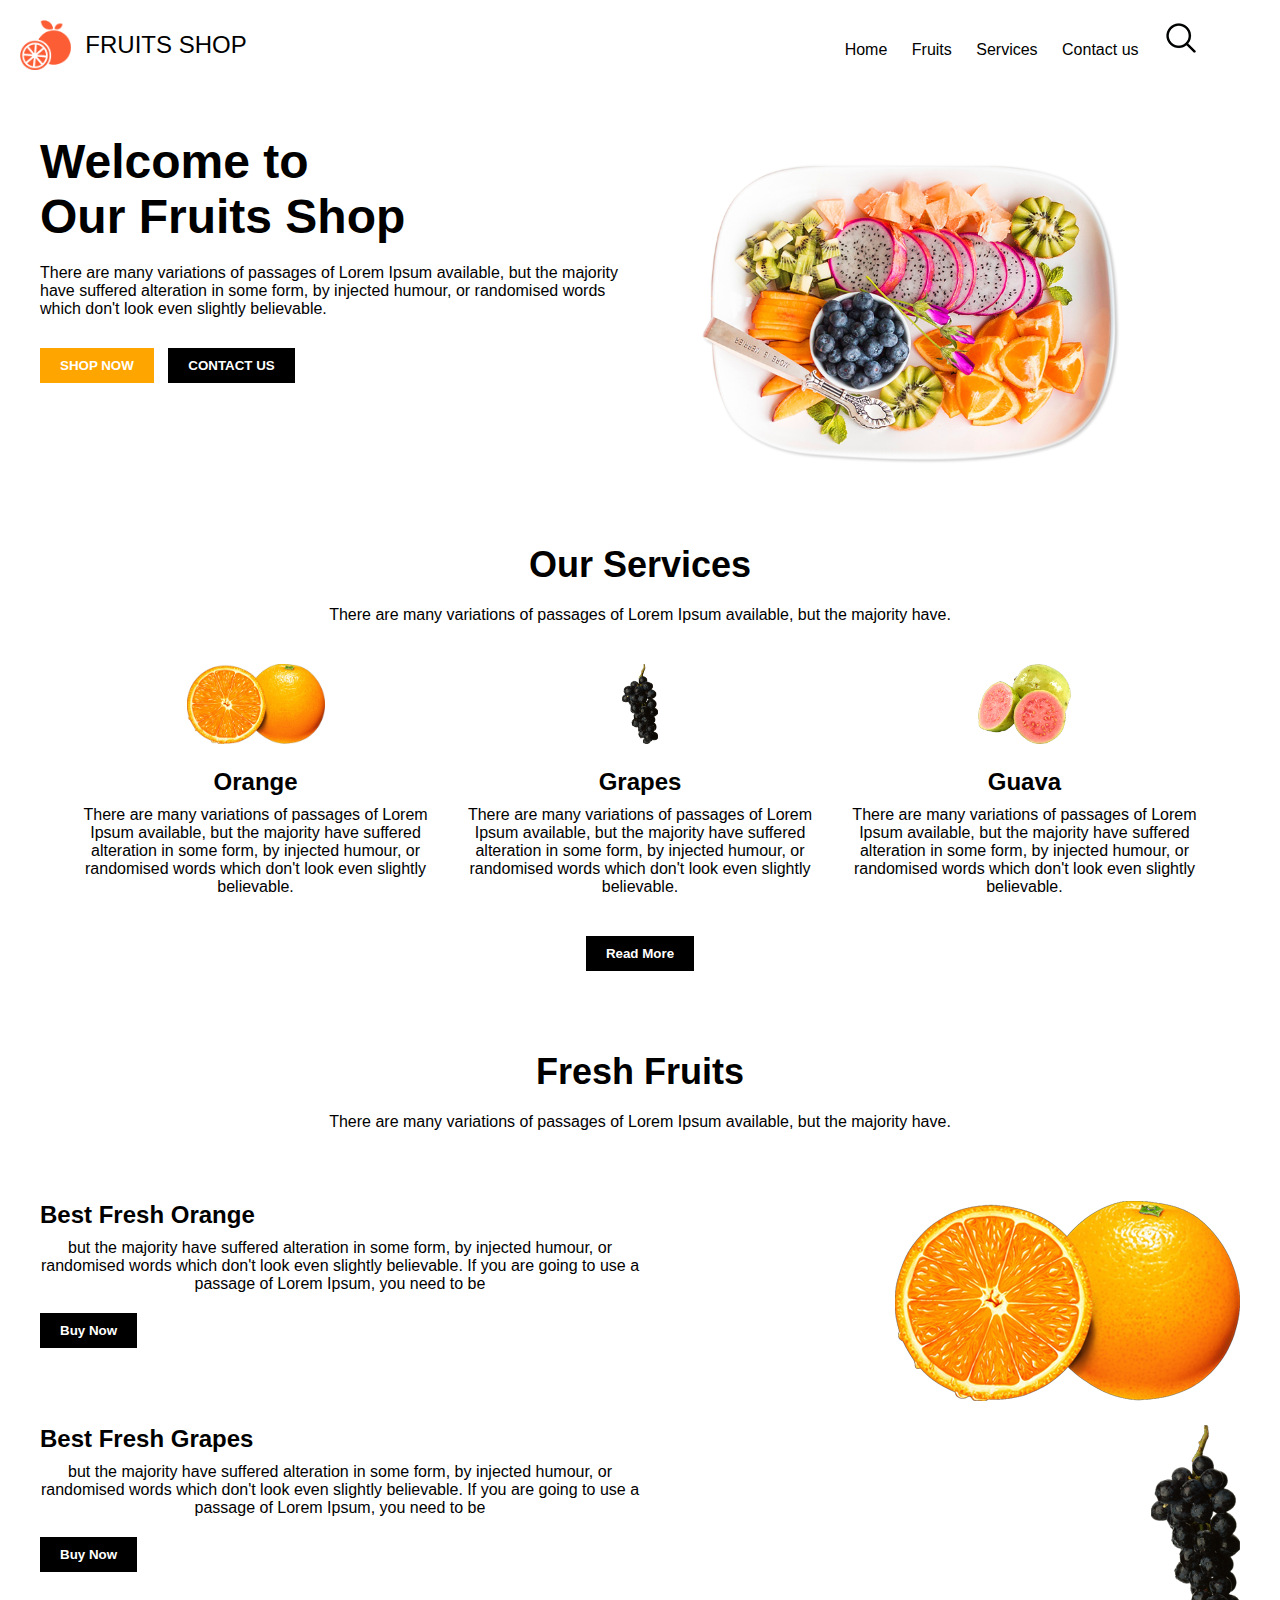
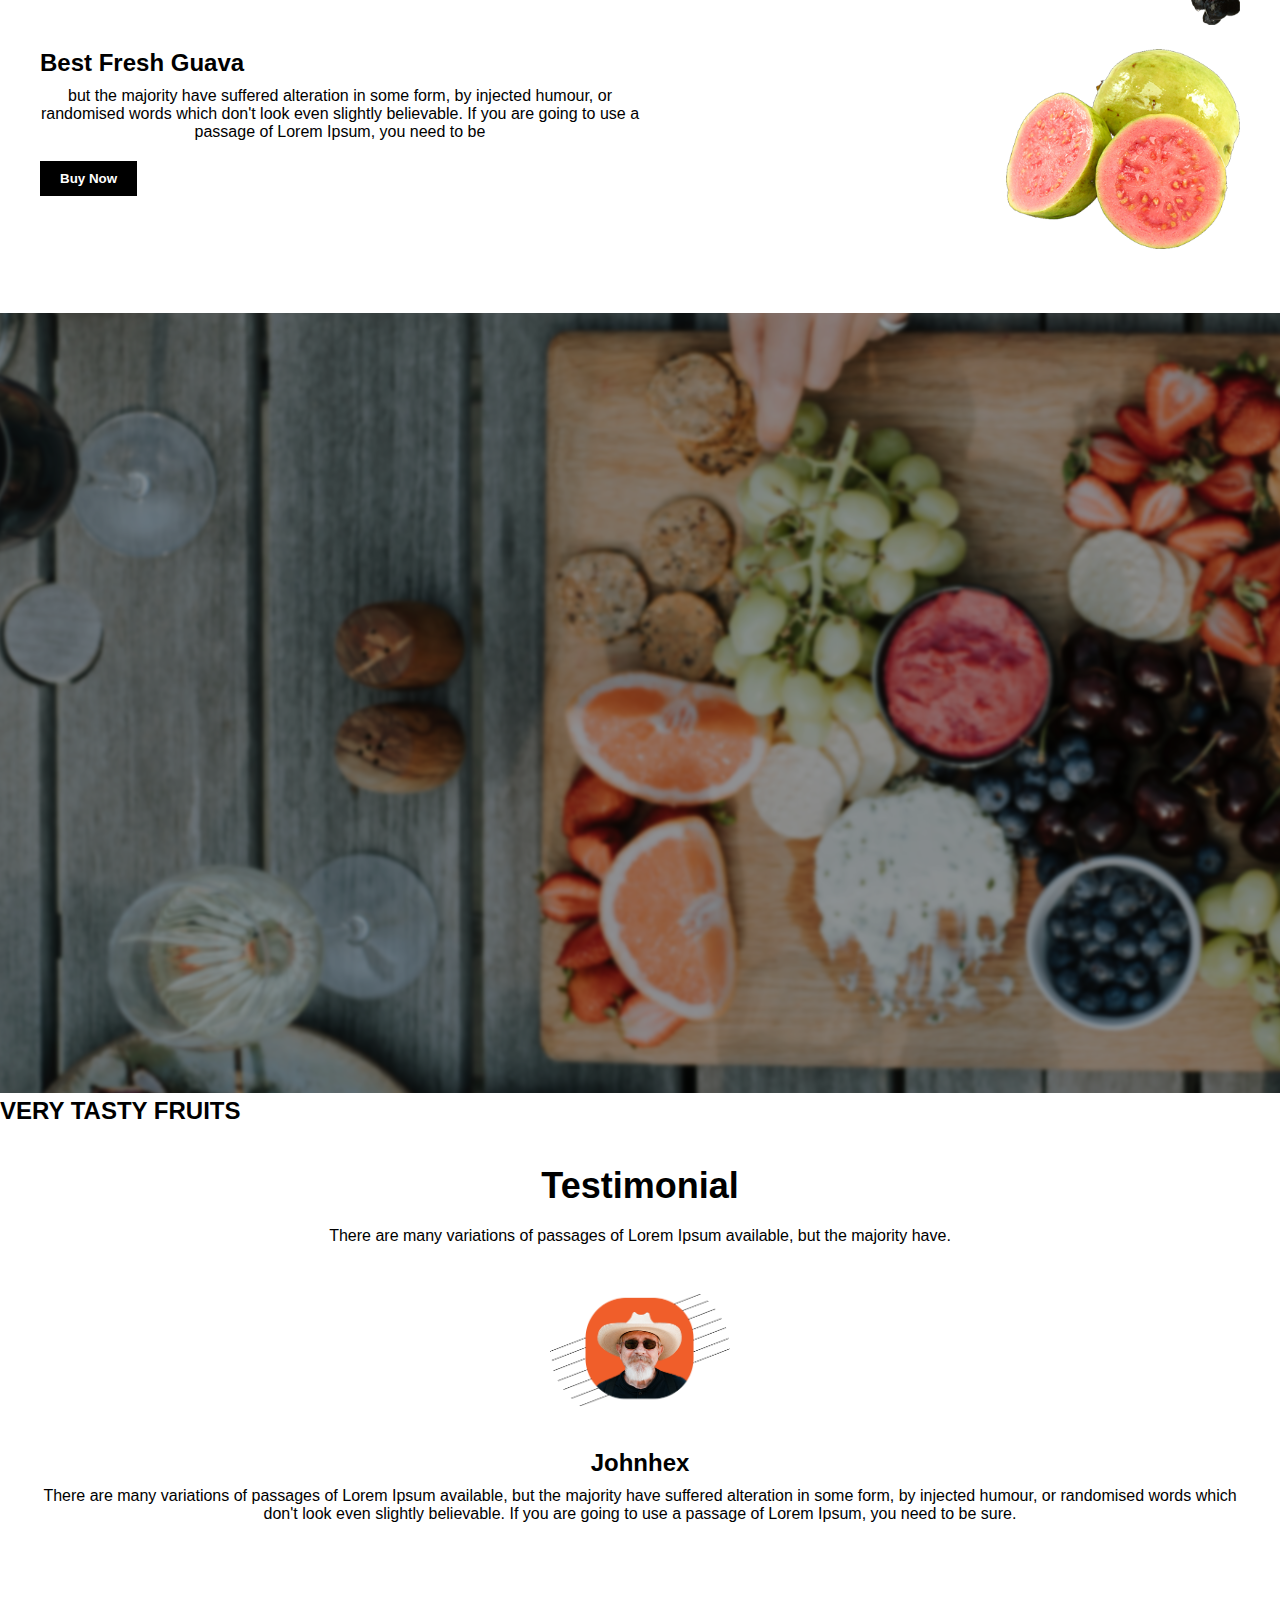
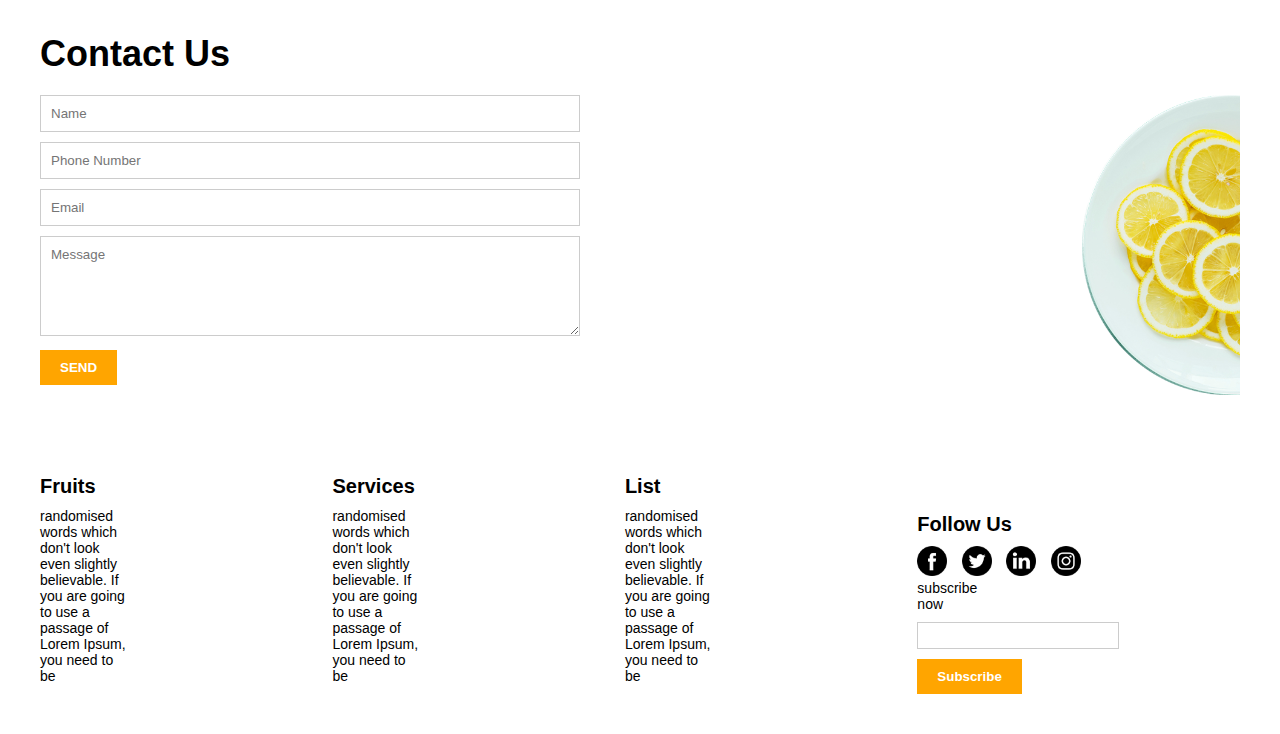
<file: index.html>
<!DOCTYPE html>
<html>
<head>
    <title>Fruits Shop</title>
    <link rel="stylesheet" href="index.css">
</head>
<body>
    <div class="header">
        <div class="logo">
            <img src="./assets/logo.png" alt="Fruits Shop Logo"> 
            <span>FRUITS SHOP</span>
        </div>
        <div class="nav">
            <a href="#">Home</a>
            <a href="#">Fruits</a>
            <a href="#">Services</a>
            <a href="#">Contact us</a>
            <a href="#"><img src="assets/search.png"> </a>
        </div>
    </div>
    <div class="dish">
        <h1>Welcome to <br> Our Fruits Shop</h1>
        <div class="dish-image">
            <img src="./assets/dish.png" alt="Fruits Hero Image">
        </div>
        <p>There are many variations of passages of Lorem Ipsum available, 
         but the majority have suffered alteration in some form, by injected humour,
            or randomised words which don't look even slightly believable.</p>
        <button class="shop-now">SHOP NOW</button>
        <button class="contact-us">CONTACT US</button>
        
        
    </div>
    <div class="services">
        <h2>Our Services</h2>
        <p>There are many variations of passages of Lorem Ipsum available, but the majority have.</p>
        <div class="service-box">
            <img src="./assets/orange.png" alt="Orange">
            <h3>Orange</h3>
            <p>There are many variations of passages of Lorem Ipsum available, but the majority have suffered alteration in some form, by injected humour, or randomised words which don't look even slightly believable.</p>
        </div>
        <div class="service-box">
            <img src="./assets/grapes.png" alt="Grapes">
            <h3>Grapes</h3>
            <p>There are many variations of passages of Lorem Ipsum available, but the majority have suffered alteration in some form, by injected humour, or randomised words which don't look even slightly believable.</p>
        </div>
        <div class="service-box">
            <img src="./assets/gauva.png" alt="Guava">
            <h3>Guava</h3>
            <p>There are many variations of passages of Lorem Ipsum available, but the majority have suffered alteration in some form, by injected humour, or randomised words which don't look even slightly believable.</p>
        </div>
        <button class="read-more">Read More</button>
    </div>
    <div class="fresh-fruits">
        <h2>Fresh Fruits</h2>
        <p>There are many variations of passages of Lorem Ipsum available, but the majority have.</p>
        <div class="fruit-item">
            <div class="fruit-text">
                <h3>Best Fresh Orange</h3>
                <p>but the majority have suffered alteration in some form, by injected humour, or randomised words which don't look even slightly believable. If you are going to use a passage of Lorem Ipsum, you need to be</p>
                <button class="buy-now">Buy Now</button>
            </div>
            <img src="./assets/orange.png" alt="Orange Fruit">
        </div>
        <div class="fruit-item">
            <div class="fruit-text">
                <h3>Best Fresh Grapes</h3>
                <p>but the majority have suffered alteration in some form, by injected humour, or randomised words which don't look even slightly believable. If you are going to use a passage of Lorem Ipsum, you need to be</p>
                <button class="buy-now">Buy Now</button>
            </div>
            <img src="./assets/grapes.png" alt="Grapes Fruit">
        </div>
        <div class="fruit-item">
            <div class="fruit-text">
                <h3>Best Fresh Guava</h3>
                <p>but the majority have suffered alteration in some form, by injected humour, or randomised words which don't look even slightly believable. If you are going to use a passage of Lorem Ipsum, you need to be</p>
                <button class="buy-now">Buy Now</button>
            </div>
            <img src="./assets/gauva.png" alt="Guava Fruit">
        </div>
    </div>
    <div class="tasty">
        <img src="./assets/tasty.png" alt="Tasty Fruits">
        <h2 class="tasty-text">VERY TASTY FRUITS</h2> </div>
    <div class="testimonial">
        <h2>Testimonial</h2>
        <p>There are many variations of passages of Lorem Ipsum available, but the majority have.</p>
        <img src="./assets/client.png" alt="Person">
        <h3>Johnhex</h3>
        <p>There are many variations of passages of Lorem Ipsum available, but the majority have suffered alteration in some form, by injected humour, or randomised words which don't look even slightly believable. If you are going to use a passage of Lorem Ipsum, you need to be sure.</p>
    </div>
    <div class="contact">
        <h2>Contact Us</h2>
        <form>
            <input type="text" placeholder="Name"><br>
            <input type="text" placeholder="Phone Number"><br>
            <input type="email" placeholder="Email"><br>
            <textarea placeholder="Message"></textarea><br>
            <button class="send">SEND</button>
        </form>
        <img src="./assets/orange-dish.png" alt="Lemon">
    </div>
    <div class="footer">
        <div class="footer-section">
            <h3>Fruits</h3>
            <p>randomised words which don't look even slightly believable. If you are going to use a passage of Lorem Ipsum, you need to be</p>
        </div>
        <div class="footer-section">
            <h3>Services</h3>
            <p>randomised words which don't look even slightly believable. If you are going to use a passage of Lorem Ipsum, you need to be</p>
        </div>
        <div class="footer-section">
            <h3>List</h3>
            <p>randomised words which don't look even slightly believable. If you are going to use a passage of Lorem Ipsum, you need to be</p>
        </div>
        <div class="footer-section">
            <h3>Follow Us</h3>
            <div class="social-icons">
                <img src="./assets/fb.png" alt="Facebook">
                <img src="./assets/twitter.png" alt="Twitter">
                <img src="./assets/linkedin.png" alt="LinkedIn">
                <img src="./assets/instagram.png" alt="Instagram">
                <p>subscribe now</p>
            </div>
            <input type="text" >
            <button class="subscribe">Subscribe</button>
        </div>
    </div>
</body>
</html>
</file>
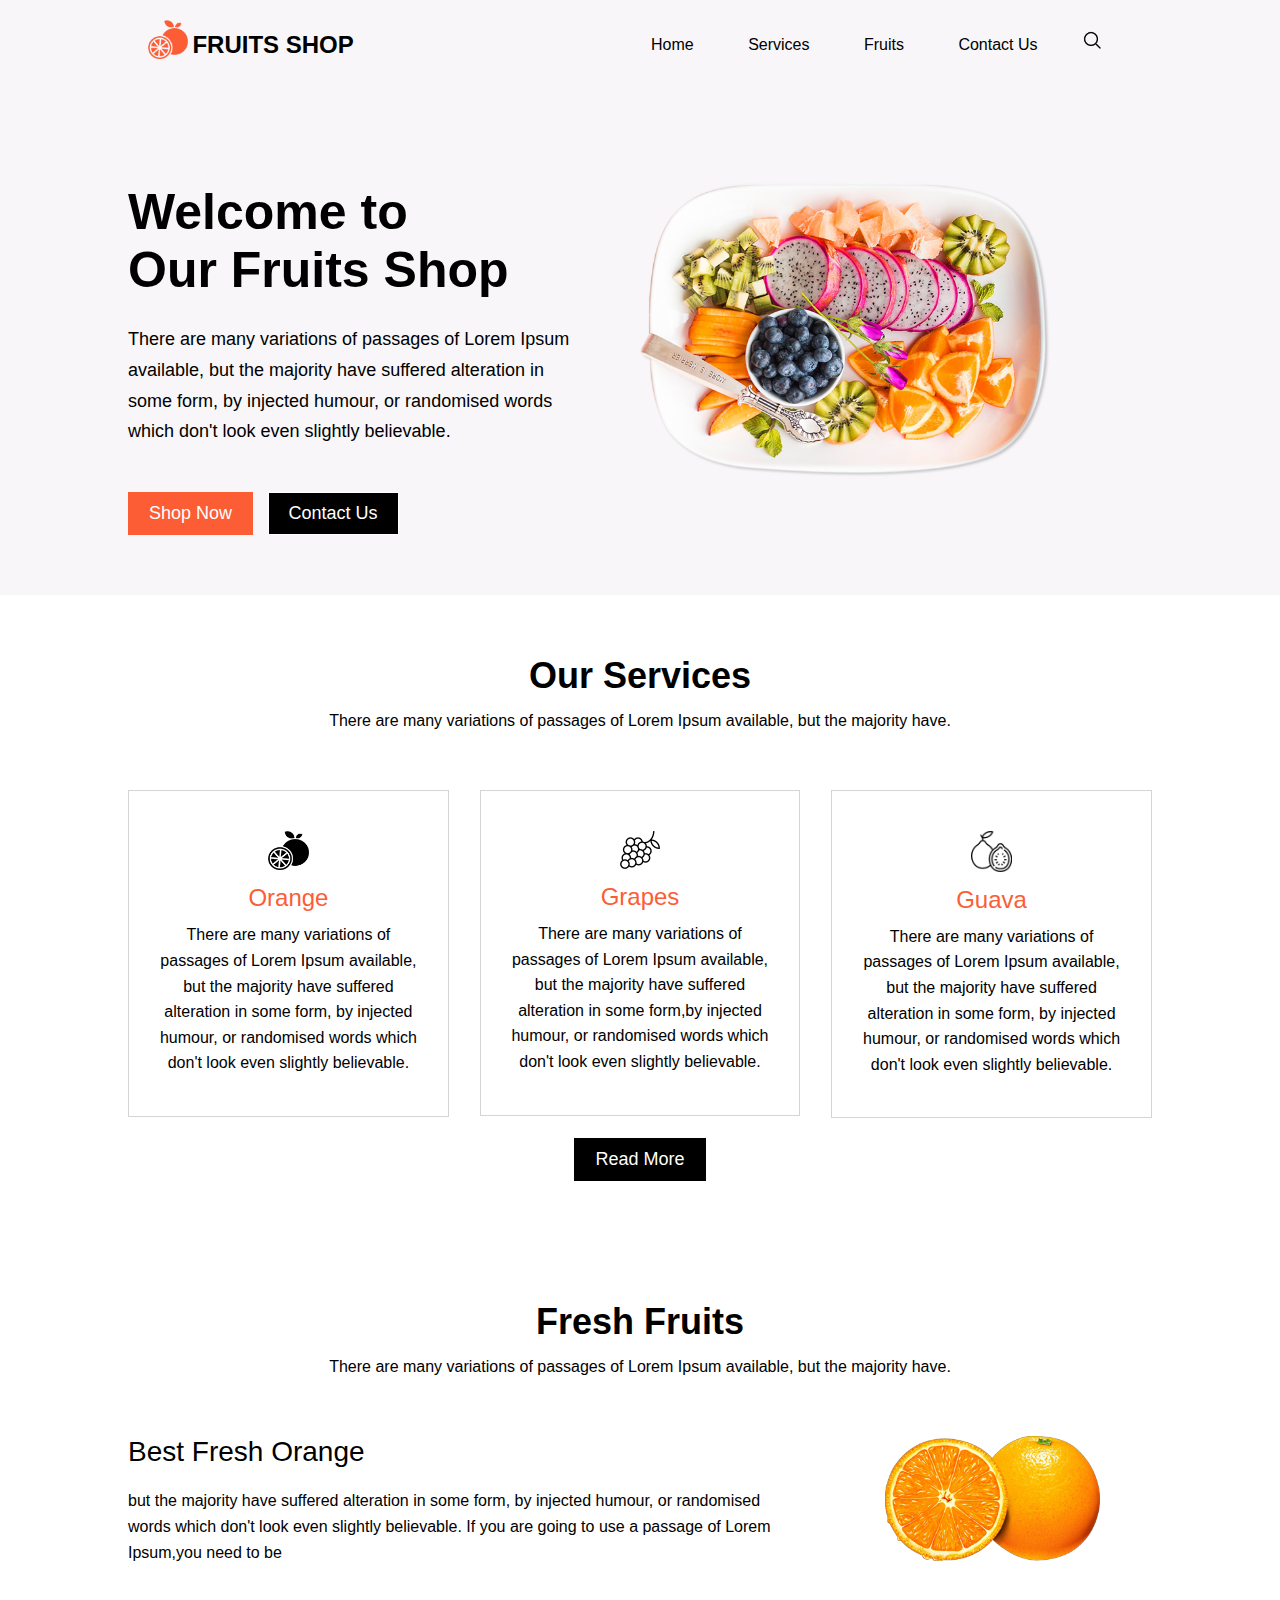
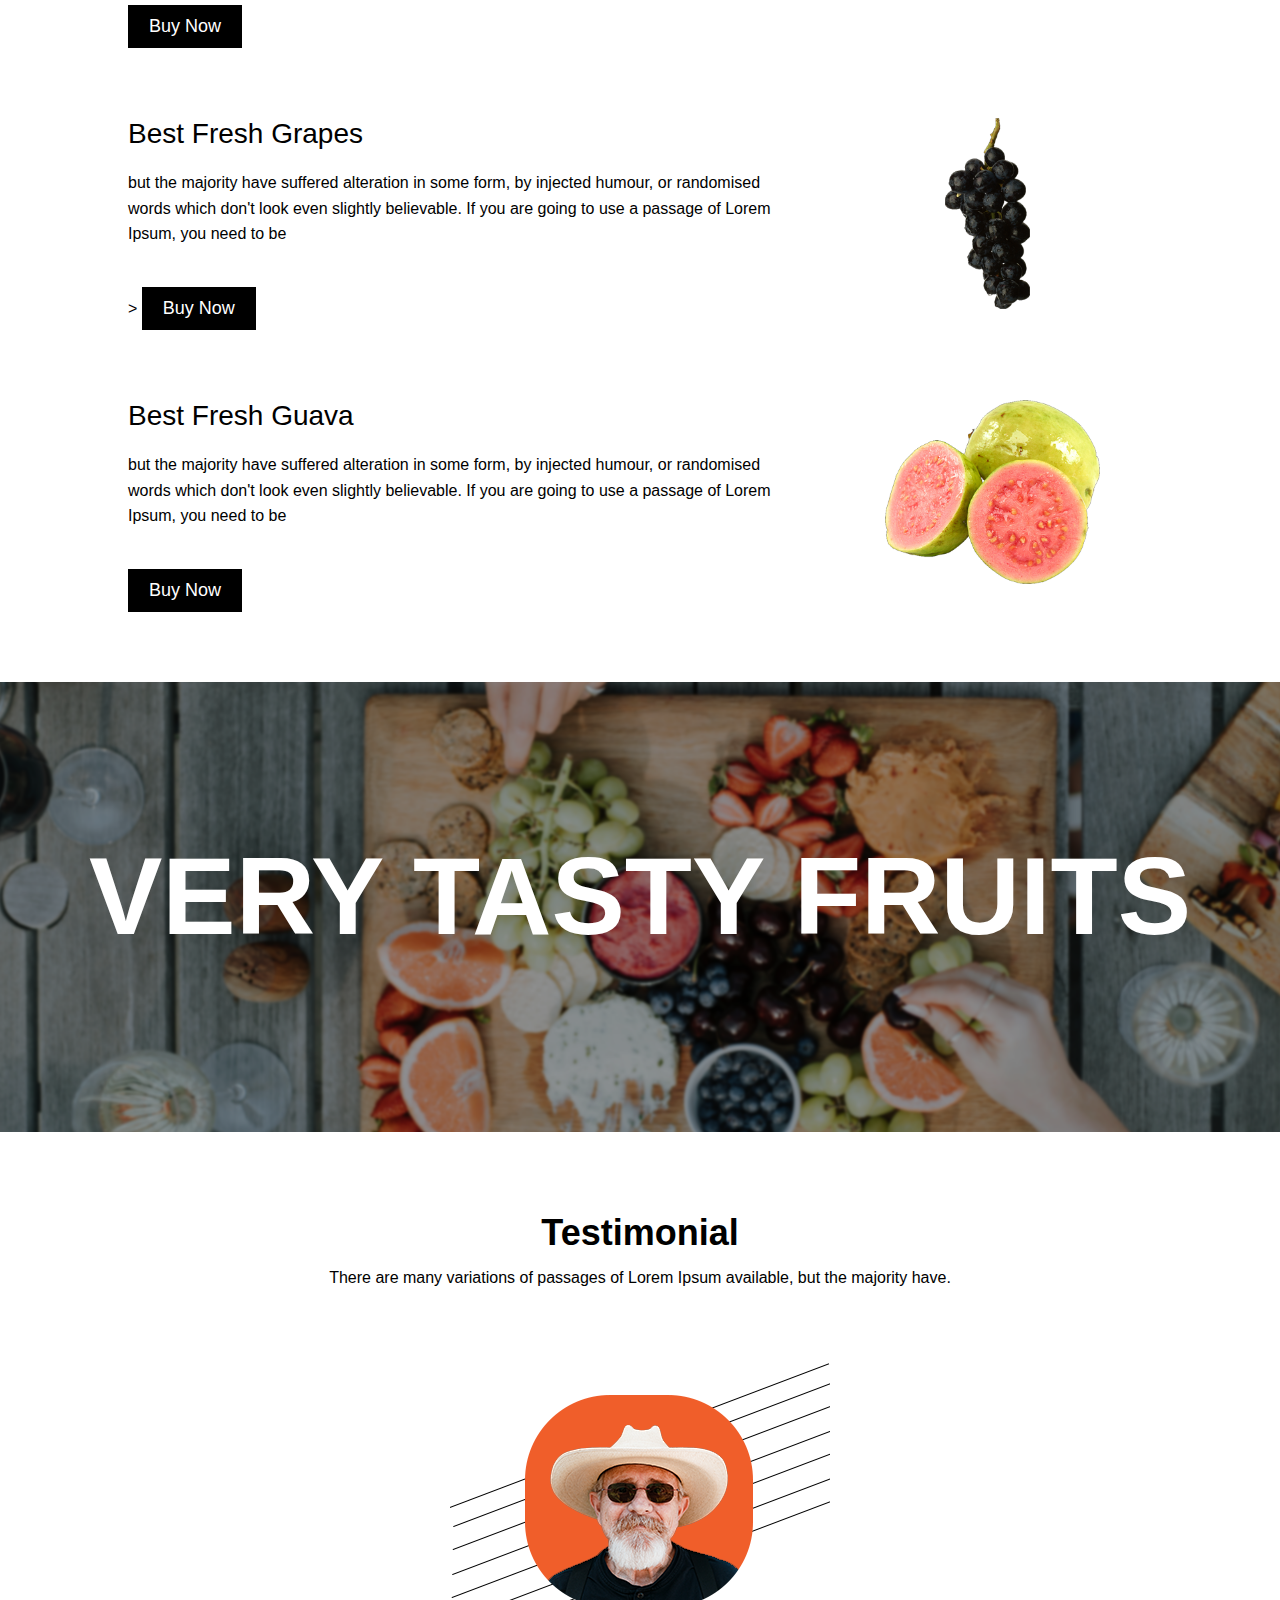
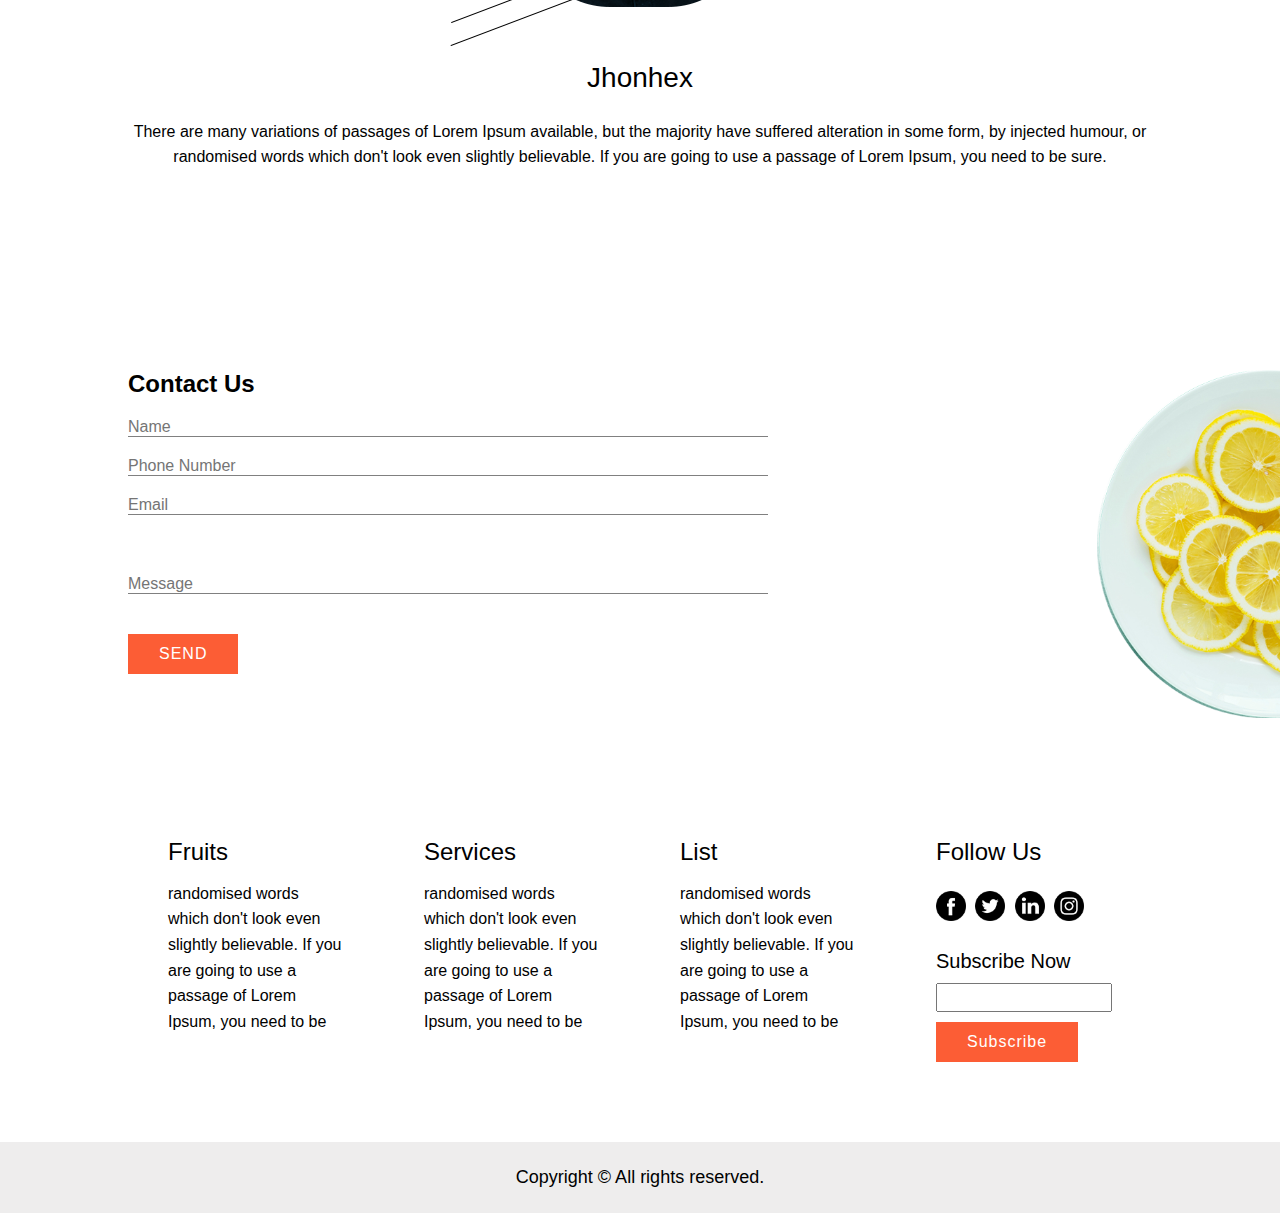
<file: home/index.html>
<!DOCTYPE html>
<html lang="en">
<head>
  <meta charset="UTF-8">
  <meta name="viewport" content="width=device-width, initial-scale=1.0">
  <title>Fruits Shop</title>
  <link rel="stylesheet" href="index.css">
  <link rel="shortcut icon" href="assets/logo.png" type="image/x-icon">
</head>
<body>


<div class="hero">
  <div class="container">
    <nav>
      <div class="logo">
        <img width="40px" src="assets/logo.png" alt="logo">
        <h2>fruits shop</h2>
      </div>
      <div class="links">
        <ul>
          <li><a href="#">Home</a></li>
          <li><a href="#services">Services</a></li>
          <li><a href="#fruits">Fruits</a></li>
          <li><a href="#contact">Contact Us</a></li>
        </ul>
        <span><img width="20px" src="assets/search.png" alt="serach-icon"></span>
      </div>
      <p class="clear"></p>
    </nav>


    <div class="content">
      <div class="text">
        <h1>Welcome to <br> Our Fruits Shop</h1>
        <p>There are many variations of passages of Lorem Ipsum available, 
          but the majority have suffered alteration in some form, by injected humour,
             or randomised words which don't look even slightly believable.</p>
        <button>Shop Now</button>
        <button class="black-button">Contact Us</button>
      </div>
      <div class="image">
        <img src="assets/dish.png" alt="fruits">
      </div>
      <p class="clear"></p>
    </div>
  </div>
</div>

 
<div class="services" id="services">
  <div class="container">
    <div class="title">
      <h2>Our Services</h2>
      <p>There are many variations of passages of Lorem Ipsum available, but the majority have.</p>
    </div>
    <div class="box">
      <div class="icon">
        <img src="assets/item1.png" alt="orange">
      </div>
      <h3>Orange</h3>
      <p>There are many variations of passages of Lorem Ipsum available,
         but the majority have suffered alteration in some form, by injected humour,
          or randomised words which don't look even slightly believable.</p>
    </div>
    <div class="box">
      <div class="icon">
        <img src="assets/item2.png" alt="grapes">
      </div>
      <h3>Grapes</h3>
      <p>There are many variations of passages of Lorem Ipsum available, 
        but the majority have suffered alteration in some form,by injected humour,
         or randomised words which don't look even slightly believable.</p>
    </div>
    <div class="box">
      <div class="icon">
        <img src="assets/item.png" alt="gauva">
      </div>
      <h3>Guava</h3>
      <p>There are many variations of passages of Lorem Ipsum available,
         but the majority have suffered alteration in some form, by injected humour,
          or randomised words which don't look even slightly believable.</p>
    </div>
    <p class="clear"></p>
    <button class="black-button">Read More</button>
  </div>
</div>

 
<div class="fruits" id="fruits">
  <div class="container">
    <div class="title">
      <h2>Fresh Fruits</h2>
      <p>There are many variations of passages of Lorem Ipsum available, but the majority have.</p>
    </div>
    <div class="box">
      <div class="content">
        <h3>Best Fresh Orange</h3>
        <p>but the majority have suffered alteration in some form, by injected humour,
           or randomised words which don't look even slightly believable.
            If you are going to use a passage of Lorem Ipsum,you need to be</p>
        <button class="black-button">Buy Now</button>
      </div>
      <div class="image">
        <img src="assets/orange.png" alt="" >
      </div>
      <p class="clear"></p>
    </div>
    <div class="box">
      <div class="content">
        <h3>Best Fresh Grapes</h3>
        <p>but the majority have suffered alteration in some form, by injected humour, 
          or randomised words which don't look even slightly believable. If you are going to use a passage of Lorem Ipsum,
           you need to be</p>>
        <button class="black-button">Buy Now</button>
      </div>
      <div class="image">
        <img src="assets/grapes.png" alt="" >
      </div>
      <p class="clear"></p>
    </div>
    <div class="box">
      <div class="content">
        <h3>Best Fresh Guava</h3>
        <p>but the majority have suffered alteration in some form,
           by injected humour, or randomised words which don't look even slightly believable. 
           If you are going to use a passage of Lorem Ipsum, you need to be</p>
        <button class="black-button">Buy Now</button>
      </div>
      <div class="image">
        <img src="assets/gauva.png" alt="" >
      </div>
      <p class="clear"></p>
    </div>
  </div>
</div>


<div class="image-section">
  <h2>Very Tasty fruits</h2>
</div>


<div class="testimonial">
  <div class="container">
    <div class="title">
      <h2>Testimonial</h2>
      <p>There are many variations of passages of Lorem Ipsum available, but the majority have.</p>
    </div>
    <div class="image">
      <img src="assets/client.png" alt="client">
    </div>
    <div class="text">
      <h3>Jhonhex</h3>
      <p>There are many variations of passages of Lorem Ipsum available, 
        but the majority have suffered alteration in some form, by injected humour,
         or randomised words which don't look even slightly believable. If you are going to use a passage of Lorem Ipsum, you need to be sure.</p>
    </div>
  </div>
</div>

<!-- contact-us section -->
<div class="contact-us" id="contact">
  <div class="contact-form">
    <h2>Contact Us</h2>
    <form action="" method="post">
      <input type="text" placeholder="Name" name="name" required>
      <input type="text" placeholder="Phone Number" name="Phone" required>
      <input type="email" placeholder="Email" name="email" required>
      <input name="message" placeholder="message"></input required>
      <button type="submit">SEND</button>
    </form>
  </div>
  <div class="image">
    <img src="assets/orange-dish.png" alt="">
  </div>
  <p class="clear"></p>
</div>


<div class="follow">
  <div class="container">
    <div class="box">
      <h3>Fruits</h3>
      <p>randomised words which don't look even slightly believable. If you are going to use a passage of Lorem Ipsum, you need to be</p>
    </div>
    <div class="box">
      <h3>Services</h3>
      <p>randomised words which don't look even slightly believable. If you are going to use a passage of Lorem Ipsum, you need to be</p>
    </div>
    <div class="box">
      <h3>List</h3>
      <p>randomised words which don't look even slightly believable. If you are going to use a passage of Lorem Ipsum, you need to be</p>
    </div>
    <div class="box">
      <h3>Follow Us</h3>
      <ul>
        <li><a href="http://facebook.com"><img src="assets/fb.png" alt="facebook" ></a></li>
        <li><a href="http://twitter.com"><img src="assets/twitter.png" alt="twitter" ></a></li>
        <li><a href="http://linkedin.com"><img src="assets/linkedin.png" alt="linkedin" ></a></li>
        <li><a href="http://instagram.com"><img src="assets/instagram.png" alt="instagram" ></a></li>
      </ul>
      <h4>Subscribe Now</h4>
      <input type="email" name="email" title="email">
      <button>Subscribe</button>
    </div>
    <p class="clear"></p>
  </div>
</div>


<footer>
  <h3>Copyright &copy; All rights reserved.</h3>
</footer>

</body>
</html>
</file>
<file: index.css>
* {
    box-sizing: border-box;
    margin: 0;
    padding: 0;
   
}
 body, h1, h2, h3, p, ul, li, img, form, input, textarea {
    margin: 0;
    padding: 0;
    border: 0;
    font-family: sans-serif;
}
body {
    width: 100%;
    max-width: 1440px;
    margin: 0 auto;
}
.header {
    width: 100%;
    display: inline-block;
    padding: 20px;
}
.logo {
    float: left;
    display: inline-block;
}
.logo img {
    height: 50px;
    vertical-align: middle;
}
.logo span {
    font-size: 24px;
    vertical-align: middle;
    margin-left: 10px;
}
.nav {
    float: right;
    display: inline-block;
    margin-right: 5%;
}
.nav a {
    text-decoration: none;
    margin-left: 20px;
    color: black;
}
.dish {
    width: 100%;
    display: inline-block;
    padding: 40px;
    text-align: left;
}
.dish h1 {
    font-size: 48px;
    margin-bottom: 20px;
}
.dish p {
    font-size: 16px;
    margin-bottom: 30px;
    width: 50%;
}
.dish button {
    padding: 10px 20px;
    margin-right: 10px;
    border: none;
    color: white;
    font-weight: bold;
}
.shop-now {
    background-color: orange;
}
.contact-us {
    background-color: black;
}
.dish img {
    float: right;
    height: 300px;
    margin-top: -100px;
    margin-right: 10%;
}
.services {
    width: 100%;
    display: inline-block;
    padding: 40px;
    text-align: center;
}


.services h2 {
    font-size: 36px;
    margin-bottom: 20px;
   
}
.services p {
    font-size: 16px;
    margin-bottom: 30px;
}
.service-box {
    width: 30%;
    display: inline-block;
    margin: 10px;
    text-align: center;
}
.service-box img {
    height: 80px;
    margin-bottom: 20px;
}
.service-box h3 {
    font-size: 24px;
    margin-bottom: 10px;
}
.read-more {
    padding: 10px 20px;
    background-color: black;
    color: white;
    border: none;
    font-weight: bold;
}
.fresh-fruits {
    width: 100%;
    display: inline-block;
    padding: 40px;
    text-align: left;
}
.fresh-fruits h2 {
    font-size: 36px;
    margin-bottom: 20px;
    text-align: center;
}
.fresh-fruits p {
    font-size: 16px;
    margin-bottom: 70px;
    text-align: center;
}
.fruit-item {
    width: 100%;
    display: inline-block;
    margin-bottom: 20px;
}
.fruit-text {
    width: 50%;
    float: left;
}
.fruit-item img {
    float: right;
    height: 200px;
}
.fruit-text h3 {
    font-size: 24px;
    margin-bottom: 10px;
}
.fruit-text p {
    font-size: 16px;
    margin-bottom: 20px;
}
.buy-now {
    padding: 10px 20px;
    background-color: black;
    color: white;
    border: none;
    font-weight: bold;
}


.testimonial {
    width: 100%;
    display: inline-block;
    padding: 40px;
    text-align: center;
}
.testimonial h2 {
    font-size: 36px;
    margin-bottom: 20px;
}
.testimonial p {
    font-size: 16px;
    margin-bottom: 30px;
}
.testimonial img {
    height: 150px;
    margin-bottom: 20px;
    border-radius: 50%;
}
.testimonial h3 {
    font-size: 24px;
    margin-bottom: 10px;
}
.contact {
    width: 100%;
    display: inline-block;
    padding: 40px;
    text-align: left;
}
.contact h2 {
    font-size: 36px;
    margin-bottom: 20px;
}
.contact form {
    width: 50%;
    float: left;
}
.contact input[type="text"],
.contact input[type="email"],
.contact textarea {
    width: 90%;
    padding: 10px;
    margin-bottom: 10px;
    border: 1px solid #ccc;
}
.contact textarea {
    height: 100px;
}
.send {
    padding: 10px 20px;
    background-color: orange;
    color: white;
    border: none;
    font-weight: bold;
}
.contact img {
    float: right;
    height: 300px;
}
.footer {
    width: 100%;
    padding: 40px;
  
}
.footer-section {
    width: 24%;
    display: inline-block;
    
}
.footer-section p{
    width: 30%;
    font-size: 14px;
}
.footer-section h3 {
    font-size: 20px;
    margin-bottom: 10px;
}

.social-icons img {
    height: 30px;
    margin-right: 10px;
}
.footer-section input {
    width: 70%;
    padding: 5px;
    margin-top: 10px;
    border: 1px solid #ccc;
}
.subscribe {
    padding: 10px 20px;
    margin-top: 10px;
    background-color: orange;
    color: white;
    border: none;
    font-weight: bold;
}
</file>
<file: home/index.css>
*{
  margin: 0;
  padding: 0;
  box-sizing: border-box;
  font-family: 'Roboto', sans-serif;
  scroll-behavior: smooth;
}


.container{
  width: 80%;
  margin: 0 auto;
  /* margin-bottom: 40px; */
}

.hero{
  background-color: #f8f6f8;
  padding-bottom: 60px;
}
/* float of nav */
nav{
  /* overflow: hidden; */
  padding: 20px;
  margin-bottom: 60px;  
}
nav>div{
  float: left;
}
nav .links{
  float: right;
  margin-top: 10px;
}
p.clear {
  clear: both;
}

nav .logo h2{
  display: inline-block;
  vertical-align: super;
  text-transform: uppercase;
} 

nav ul {
  display: inline-block;
}
nav ul li {
  list-style: none;
  display: inline;
  padding: 10px;
}
nav ul li a {
  text-decoration: none;
  color: black;
}
nav div.links li ,nav div.links span {
  margin-right: 30px;
}

/* float of hero-content */
.hero .content{
  margin-top: 100px;
}
.hero .content .text{
  float: left;
  width: 45%;
  margin-right: 5%;
}
.hero .content .text h1 {
  font-size: 50px;
  margin-bottom: 25px;
}
.hero .content .text p{
  font-size: 18px;
  margin-bottom: 25px;
  line-height: 1.7;
}
.hero .content .image{
  float: left;
  width: 40%;
}
.hero .content .image img{
  width: 100%;
  /* margin: 0 auto; */
  /* margin-left: 15%; */
}

.hero .text button{
  padding: 10px 20px;
  background-color: black;
  border: none;
  color: white;
  font-size: 18px;
  cursor: pointer;
  margin-top: 20px;
  border: 1px solid;
}
.hero .text button:first-of-type{
  margin-right: 10px;
  background-color: #fc5d35;
  border: 1px solid #fc5d35;
}
.hero .text button:first-of-type:hover{
  background-color: white;
  color: #fc5d35;
}
/* services section */

.services{
  padding: 60px 0;
}
.services .title{
  text-align: center;
  margin-bottom: 60px;
}
.services .title h2{
  font-size: 36px;
  margin-bottom: 15px;
}

.services .box {
  float: left;
  width: calc(94% / 3);
  text-align: center;
  padding: 40px 25px;
  border: 1px solid rgb(212, 212, 212);
  position: relative;
}
.services .box::before{
  content: "";
  position: absolute;
  top: 0;
  left: 0;
  width: 0%;
  height: 5px;
  background-color: #fc5d35;
  transition: 0.3s;
}
.services .box:hover::before{
  width: 100%;
}

.services .box:not(:last-of-type){
  margin-right: 3%;
}
.services .box img{
  width: 15%;
  margin-bottom: 10px;
}
.services .box h3{
  font-size: 24px;
  margin-bottom: 10px;
  font-weight: 100;
  color: #fc5d35;
}
.services .box p{
  line-height: 1.6;
}
button.black-button{
  margin-top: 20px;
  padding: 10px 20px;
  background-color: black;
  border: none;
  color: white;
  font-size: 18px;
  border: 1px solid black;
}
.services button.black-button{
  display: block;
  margin: 0 auto;
  margin-top: 20px;
}
button.black-button:hover{
  background-color: white;
  color: black;
  cursor: pointer;
  transition: 0.1s;
}

/* fruits section */

.fruits{
  padding: 60px 0 0;
}
.container .title{
  text-align: center;
  margin-bottom: 60px;
}
.container .title h2{
  font-size: 36px;
  margin-bottom: 15px;
}
.fruits .box div{
  float: left;
}
.fruits .box {
  margin-bottom: 30px;
  position: relative;
}
.fruits .box .content{
  padding-right: 60px;
  width: 70%;
  margin-bottom: 40px;
}
.fruits .box .content h3{
  font-weight: 100;
  font-size: 28px;
}
.fruits .box .content p {
  line-height: 1.6;
  margin: 20px 0;
}

.fruits .box .image {
  width: 30%;
  position: relative;
}
.fruits .box .image img{
  width: 70%;
  position: absolute;
  left: 40px;
}
.fruits div.box:nth-last-of-type(2) .image img{
  width: 85px;
  left: 100px;
}

/* image-section */
.image-section {
  margin-bottom: 80px;
  background-image: url(assets/tasty.png);
  height: 450px;
  background-size: cover;
}

.image-section h2{
  color: white;
  font-size: 110px;
  text-transform: uppercase;
  text-align: center;
  padding-top: 150px;
}

/* testimonial */
.testimonial .image img{
  margin: 0 auto;
  display: block;
}
.testimonial .text{
  text-align: center;
}
.testimonial .text h3{
  font-weight: 100;
  font-size: 28px;
  margin-bottom: 25px;
}
.testimonial .text p{
  line-height: 1.6;
}

/* contac us */
.contact-us{
  padding: 200px 0 100px;
}
.contact-us .contact-form{
  float: left;
  margin-left: 10%;
  width: 50%;
}
.contact-us .image{
  float: right;
}
.contact-us .image img{
  width: 70%;
  float: right;
}

.contact-us .contact-form h2{
  margin-bottom: 20px;
}
.contact-us .contact-form input{
  border: 0px;
  border-bottom: 1px solid gray;
  width: 100%;
  margin-bottom: 20px;
  text-transform: capitalize;
  font-size: 16px;
}
.contact-us .contact-form input:last-of-type{
  margin: 40px 0 ;
}

.contact-us .contact-form button{
  padding: 10px 30px;
  background-color: #fc5d35;
  color: white;
  font-size: 16px;
  border: 1px solid #fc5d35;
  letter-spacing: 1px;
}
.contact-us .contact-form button:hover{
  background-color: white;
  color: #fc5d35;
  cursor: pointer;
  transition: 0.1s;
}

/* follow section */

.follow .box{
  float: left;
  width: calc(100% / 4);
  padding: 20px 40px;
}
.follow .box h3{
  font-weight: 100;
  font-size: 24px;
}
.follow .box p{
  line-height: 1.6;
  font-size: 16px;
  margin-top: 15px;
}

.follow .box ul li{
  list-style: none;
  display: inline-block;
  margin: 25px 5px 25px 0;
}
.follow .box ul li img{
  width: 30px;
}

.follow .box h4{
  font-weight: 100;
  font-size: 20px;
  margin-bottom: 10px;
}

.follow .box input{
  width: 100%;
  padding: 5px;
}

.follow .box button{
  padding: 10px 30px;
  background-color: #fc5d35;
  color: white;
  font-size: 16px;
  border: 1px solid #fc5d35;
  letter-spacing: 1px;
  margin-top: 10px;
}
.follow .box button:hover{
  background-color: white;
  color: #fc5d35;
  cursor: pointer;
  transition: 0.1s;
}

/* footer */
footer {
  background-color: #eeeded;
  padding: 25px;
  text-align: center;
  margin-top: 60px;
}
footer h3{
  font-weight: 100;
  font-size: 18px;
}
</file>
